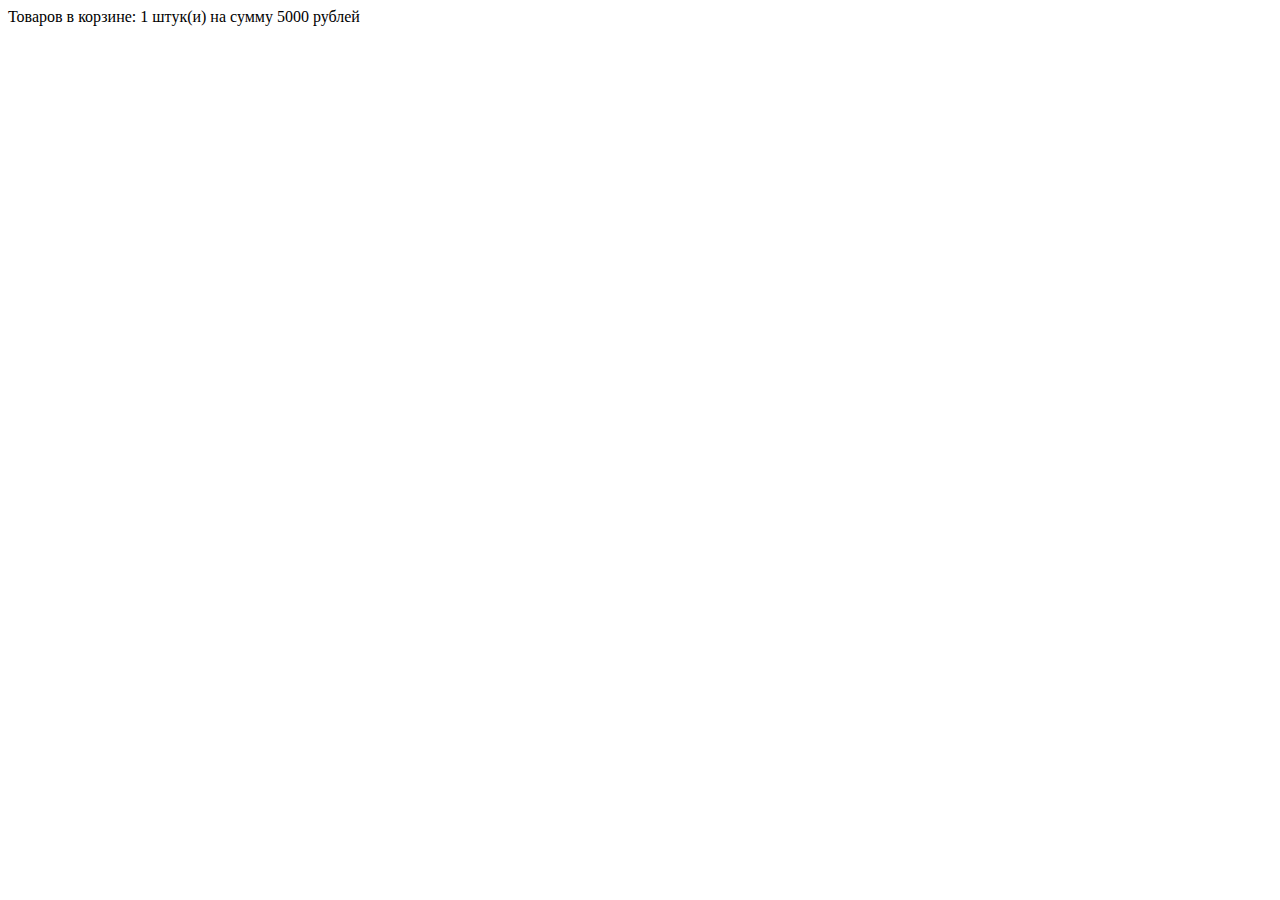
<file: lesson_5/index.html>
<!DOCTYPE html>
<html lang="en">
<head>
    <meta charset="UTF-8">
    <meta http-equiv="X-UA-Compatible" content="IE=edge">
    <meta name="viewport" content="width=device-width, initial-scale=1.0">
    <title>Document</title>
    <script src="task2.js" async></script>
</head>
<body>
    <table class="game">
        
    </table>
    <div class="cart"></div>
</body>
</html>
</file>
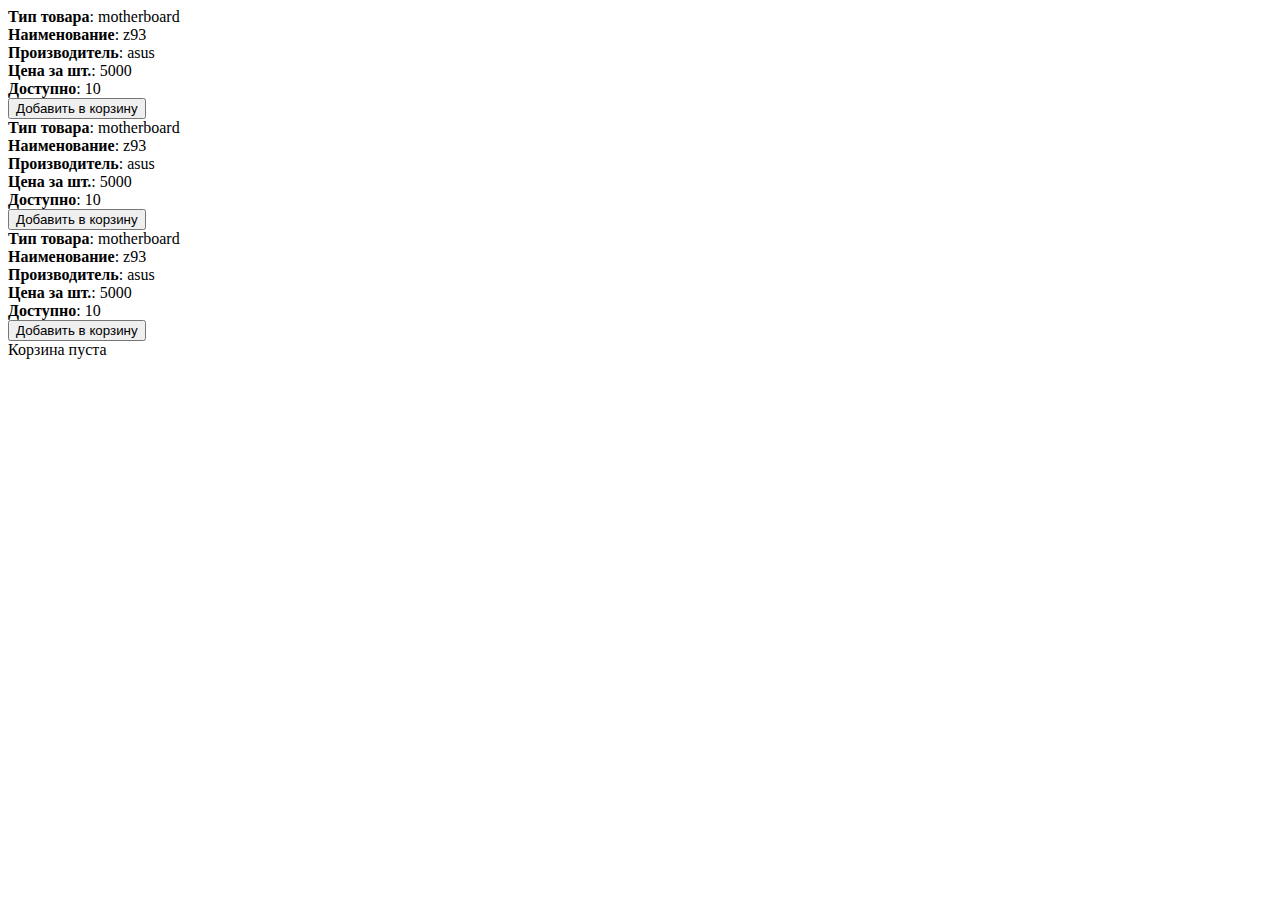
<file: lesson_6/index.html>
<!DOCTYPE html>
<html lang="en">
<head>
    <meta charset="UTF-8">
    <meta http-equiv="X-UA-Compatible" content="IE=edge">
    <meta name="viewport" content="width=device-width, initial-scale=1.0">
    <title>Document</title>
    <script src="task1.js" async></script>
</head>
<body>

</body>
</html>
</file>
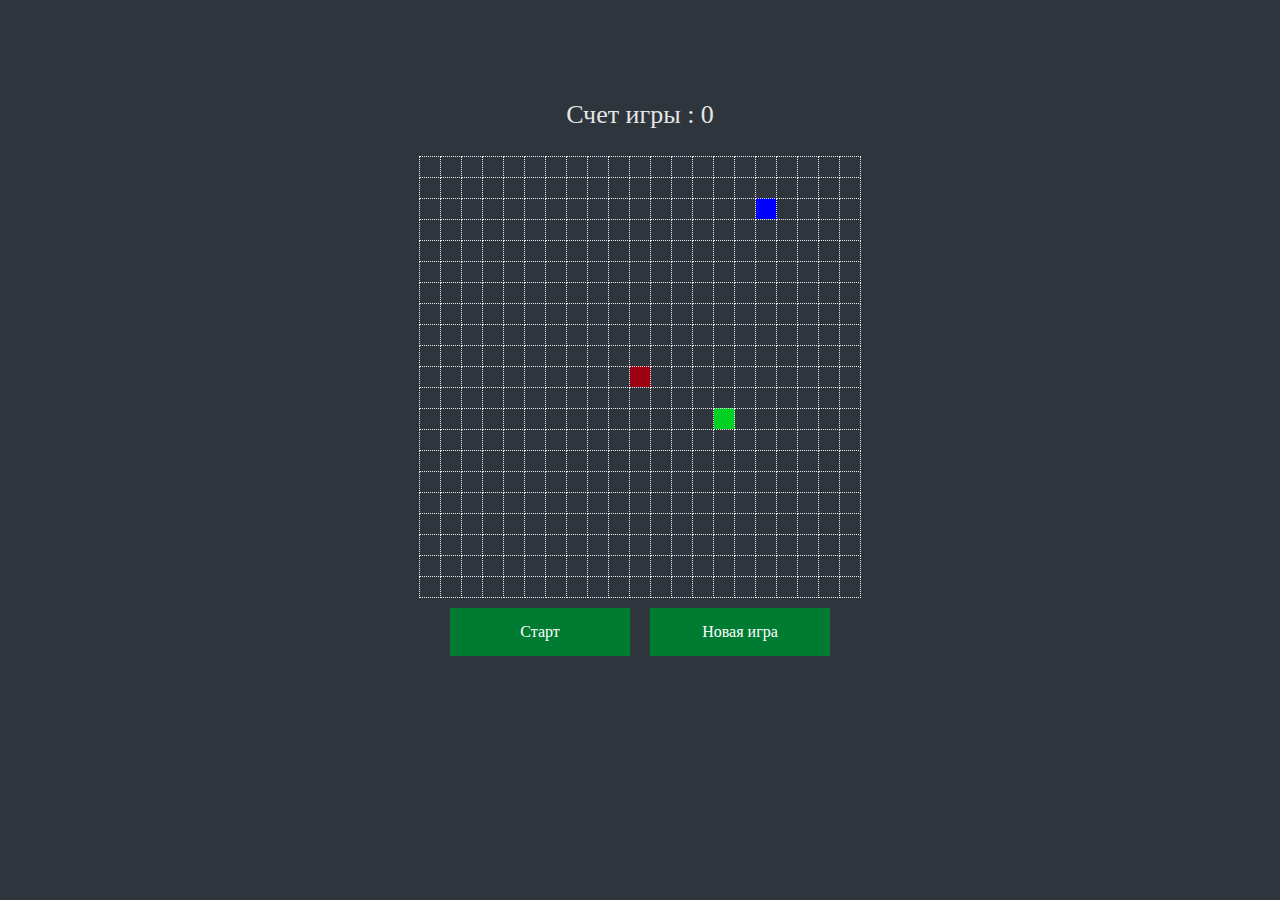
<file: lesson_7/index.html>
<!DOCTYPE html>
<html lang="en">
<head>
    <meta charset="UTF-8">
    <title>Змейка</title>
    <link rel="stylesheet" href="style.css" />
</head>
<body>
<div id="game-wrap">
    <table id="game"></table>
</div>
<div id="menu">
    <div id="playButton" class="menuButton">Старт</div>
    <div id="newGameButton" class="menuButton">Новая игра</div>
</div>

<script src="js.js"></script>
</body>
</html>
</file>
<file: lesson_7/style.css>
*{
    margin: 0;
    padding: 0;
    background: #2e353d;
}
.menuButton{
    width: 150px;
    padding: 15px;
    margin: 10px;
    color: white;
    background: #007b32;
    text-align: center;
    cursor: pointer;
}
.menuButton:hover{
    background: #009641;
}
#game{
    border-collapse: collapse;
    margin: 2% auto 0;
}
#menu{
    display: flex;
    justify-content: center;
}
td.cell{
    width: 20px;
    height: 20px;
    border: 1px dotted #eee;
    border-collapse: collapse;
}
.food{
    background: #00d021;
}
.snakeBody{
    background: #e5e5e5;
}
.snakeHead{
    background: #9b0013;
}
.disabled {
    background: #7c7c7c;
}
.disabled:hover{
    background: #7c7c7c;
}
.game_score {
    display: flex;
    justify-content: center;
    padding-top: 100px;
    font-size: 26px;
    color: #e5e5e5;
}
.block {
    background: blue;
}
</file>
